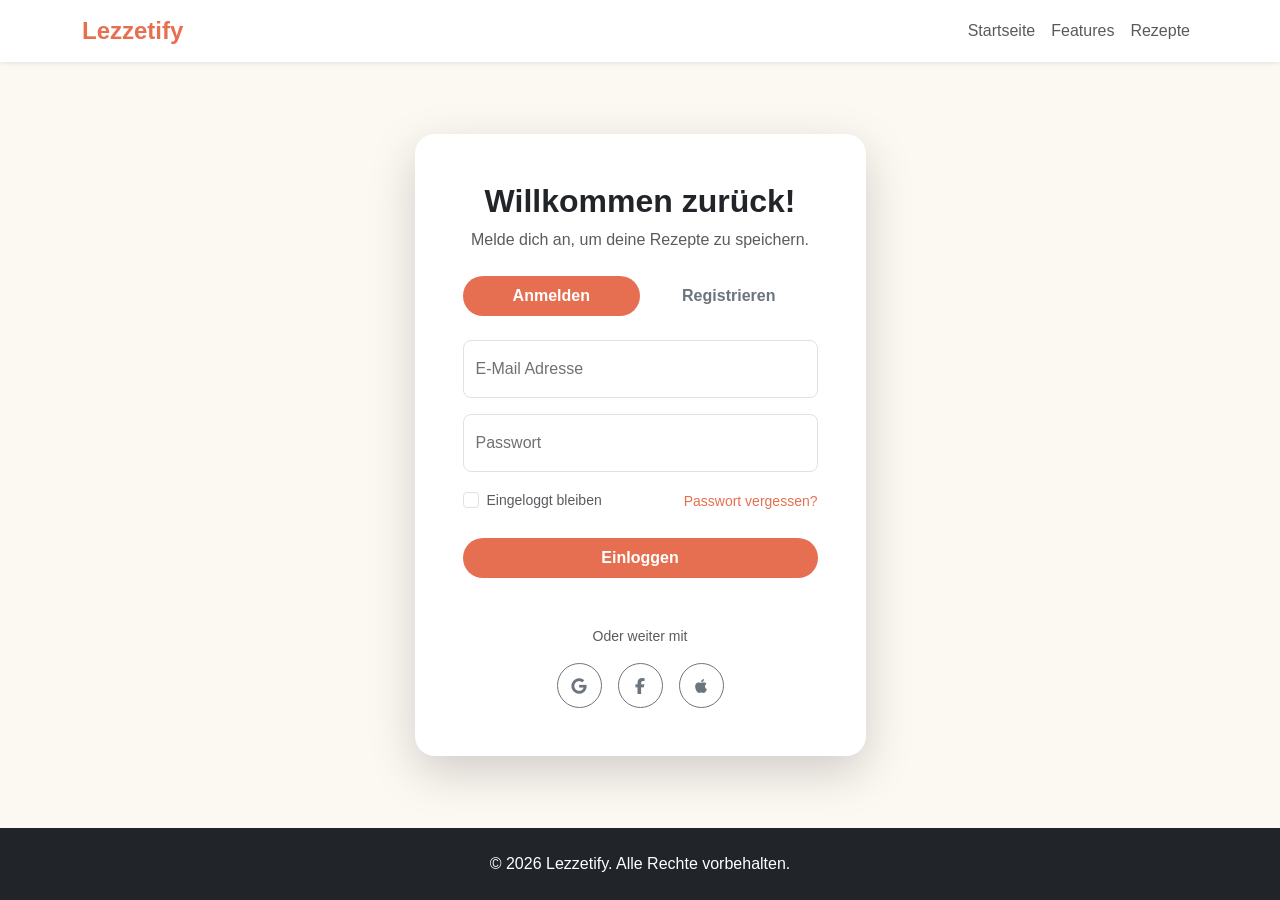
<file: login.html>
<!DOCTYPE html>
<html lang="de">
<head>
    <meta charset="UTF-8">
    <meta name="viewport" content="width=device-width, initial-scale=1.0">
    <title>Login & Registrierung - Lezzetify</title>
    <link href="library/css/bootstrap.min.css" rel="stylesheet">
    <link rel="stylesheet" href="library/css/all.min.css">
    <link rel="stylesheet" href="style.css">
    <link rel="icon" type="image/png" href="images/logo.png">
</head>
<body class="d-flex flex-column min-vh-100 bg-light">

  <!-- =========================================
       NAVIGATION (Kopiert aus der index.html) 
       ========================================= -->
  <nav class="navbar navbar-expand-lg navbar-light bg-white shadow-sm sticky-top">
    <div class="container">
      <a class="navbar-brand fw-bold" href="index.html">
        Lezzetify
      </a>
      <button class="navbar-toggler" type="button" data-bs-toggle="collapse" data-bs-target="#navbarNav">
        <span class="navbar-toggler-icon"></span>
      </button>
      <div class="collapse navbar-collapse" id="navbarNav">
        <ul class="navbar-nav ms-auto">
          <li class="nav-item">
            <a class="nav-link" href="index.html">Startseite</a>
          </li>
          <li class="nav-item">
            <a class="nav-link" href="index.html#features">Features</a>
          </li>
          <li class="nav-item">
            <a class="nav-link" href="index.html#rezepte">Rezepte</a>
          </li>
        </ul>
      </div>
    </div>
  </nav>

  <!-- =========================================
       HAUPTBEREICH: LOGIN / REGISTRIERUNG
       ========================================= -->
  <!-- 'flex-grow-1' sorgt dafür, dass dieser Bereich den Platz bis zum Footer ausfüllt -->
  <main class="flex-grow-1 d-flex align-items-center py-5" style="background-color: #fcf8f2;"> 
    <div class="container">
      <div class="row justify-content-center">
        <div class="col-md-8 col-lg-6 col-xl-5">
          
          <div class="card border-0 shadow-lg" style="border-radius: 20px;">
            <div class="card-body p-5">
              
              <div class="text-center mb-4">
                <h2 class="fw-bold text-dark">Willkommen zurück!</h2>
                <p class="text-muted">Melde dich an, um deine Rezepte zu speichern.</p>
              </div>

              <!-- Tabs zum Umschalten (Login / Registrieren) -->
              <ul class="nav nav-pills nav-justified mb-4" id="authTabs" role="tablist">
                <li class="nav-item" role="presentation">
                  <button class="nav-link active rounded-pill fw-bold" id="login-tab" data-bs-toggle="tab" data-bs-target="#login-content" type="button" role="tab">Anmelden</button>
                </li>
                <li class="nav-item" role="presentation">
                  <button class="nav-link rounded-pill fw-bold" id="register-tab" data-bs-toggle="tab" data-bs-target="#register-content" type="button" role="tab">Registrieren</button>
                </li>
              </ul>

              <div class="tab-content" id="authTabContent">
                
                <!-- LOGIN FORMULAR -->
                <div class="tab-pane fade show active" id="login-content" role="tabpanel">
                  <form>
                    <div class="form-floating mb-3">
                      <input type="email" class="form-control rounded-3" id="loginEmail" placeholder="name@example.com">
                      <label for="loginEmail">E-Mail Adresse</label>
                    </div>
                    <div class="form-floating mb-3">
                      <input type="password" class="form-control rounded-3" id="loginPassword" placeholder="Passwort">
                      <label for="loginPassword">Passwort</label>
                    </div>
                    <div class="d-flex justify-content-between align-items-center mb-4">
                      <div class="form-check">
                        <input class="form-check-input" type="checkbox" id="rememberMe">
                        <label class="form-check-label small text-muted" for="rememberMe">Eingeloggt bleiben</label>
                      </div>
                      <a href="#" class="small text-decoration-none text-primary-custom">Passwort vergessen?</a>
                    </div>
                    <button class="btn btn-primary-custom w-100 py-2 fw-bold" type="submit">Einloggen</button>
                  </form>
                </div>

                <!-- REGISTRIEREN FORMULAR -->
                <div class="tab-pane fade" id="register-content" role="tabpanel">
                  <form>
                    <div class="form-floating mb-3">
                      <input type="text" class="form-control rounded-3" id="registerName" placeholder="Benutzername">
                      <label for="registerName">Benutzername</label>
                    </div>
                    <div class="form-floating mb-3">
                      <input type="email" class="form-control rounded-3" id="registerEmail" placeholder="name@example.com">
                      <label for="registerEmail">E-Mail Adresse</label>
                    </div>
                    <div class="form-floating mb-3">
                      <input type="password" class="form-control rounded-3" id="registerPassword" placeholder="Passwort">
                      <label for="registerPassword">Passwort</label>
                    </div>
                    <div class="form-check mb-4">
                      <input class="form-check-input" type="checkbox" id="termsCheck" required>
                      <label class="form-check-label small text-muted" for="termsCheck">
                        Ich akzeptiere die <a href="#" class="text-primary-custom text-decoration-none">Nutzungsbedingungen</a>.
                      </label>
                    </div>
                    <button class="btn btn-primary-custom w-100 py-2 fw-bold" type="submit">Konto erstellen</button>
                  </form>
                </div>

              </div> <!-- Ende tab-content -->

              <!-- Social Login Option -->
              <div class="text-center mt-5">
                <p class="text-muted small mb-3">Oder weiter mit</p>
                <div class="d-flex justify-content-center gap-3">
                  <button class="btn btn-outline-secondary rounded-circle d-flex align-items-center justify-content-center" style="width: 45px; height: 45px;"><i class="fab fa-google"></i></button>
                  <button class="btn btn-outline-secondary rounded-circle d-flex align-items-center justify-content-center" style="width: 45px; height: 45px;"><i class="fab fa-facebook-f"></i></button>
                  <button class="btn btn-outline-secondary rounded-circle d-flex align-items-center justify-content-center" style="width: 45px; height: 45px;"><i class="fab fa-apple"></i></button>
                </div>
              </div>

            </div>
          </div>

        </div>
      </div>
    </div>
  </main>

  <!-- =========================================
       FOOTER (Passend zur index.html)
       ========================================= -->
  <footer class="bg-dark text-white py-4 mt-auto">
    <div class="container text-center">
      <p class="mb-0">&copy; 2026 Lezzetify. Alle Rechte vorbehalten.</p>
    </div>
  </footer>

  <!-- Bootstrap JS -->
  <script src="library/js/bootstrap.bundle.min.js"></script>
</body>
</html>
</file>
<file: style.css>
:root {
    --primary-color: #ff6b6b;
    /* Appetitliches Korallenrot */
    --secondary-color: #feca57;
    /* Warmes Gelb */
    --dark-color: #2d3436;
    --light-bg: #f8f9fa;
}

/* Sanftes Scrollen beim Klick auf Anker-Links */
html {
    scroll-behavior: smooth;
}

/* Offset für fixierte Navigationsleisten */
section {
    scroll-margin-top: 70px;
}

/* Styling für die Rezept-Karten */
.recipe-card {
    border-radius: 15px;
    overflow: hidden;
    transition: transform 0.3s ease, box-shadow 0.3s ease;
}

.recipe-card:hover {
    transform: translateY(-5px);
    box-shadow: 0 10px 20px rgba(0, 0, 0, 0.1) !important;
}

.recipe-img {
    height: 200px;
    object-fit: cover;
}

body {
    font-family: 'Poppins', sans-serif;
    color: var(--dark-color);
}

.navbar-brand {
    font-weight: 700;
    font-size: 1.5rem;
    color: var(--primary-color) !important;
}

.hero-section {
    background: linear-gradient(135deg, #fff0f0 0%, #fff 100%);
    padding: 100px 0;
    min-height: 70vh;
    display: flex;
    align-items: center;
}

.hero-title {
    font-weight: 700;
    font-size: 3.5rem;
    margin-bottom: 20px;
}

.hero-title span {
    color: var(--primary-color);
}

.btn-primary-custom {
    background-color: var(--primary-color);
    color: white;
    border: none;
    padding: 12px 30px;
    border-radius: 50px;
    font-weight: 600;
    transition: all 0.3s ease;
}

.btn-primary-custom:hover {
    background-color: #ff5252;
    color: white;
    transform: translateY(-2px);
    box-shadow: 0 5px 15px rgba(255, 107, 107, 0.4);
}

.feature-card {
    border: none;
    border-radius: 15px;
    transition: all 0.3s ease;
    background-color: white;
    padding: 30px 20px;
}

.feature-card:hover {
    transform: translateY(-10px);
    box-shadow: 0 15px 30px rgba(0, 0, 0, 0.1);
}

.feature-icon {
    font-size: 3rem;
    color: var(--secondary-color);
    margin-bottom: 20px;
}

/* --- Farben für Lezzetify --- */
:root {
  /* Dein Haupt-Korallrot - du kannst den Hex-Code (#e76f51) anpassen, falls dein Logo etwas heller/dunkler ist */
  --primary-color: #e76f51; 
  --primary-hover: #d15b40;
}

/* --- Links (Passwort vergessen & Nutzungsbedingungen) --- */
.text-primary-custom {
  color: var(--primary-color) !important;
}

.text-primary-custom:hover {
  color: var(--primary-hover) !important;
  text-decoration: underline !important; /* Unterstreichen beim Drüberfahren */
}

/* --- Tabs (Anmelden / Registrieren) --- */
.nav-pills .nav-link {
  color: #6c757d; /* Grau für den inaktiven Tab */
  transition: all 0.3s ease;
}

.nav-pills .nav-link.active, 
.nav-pills .show > .nav-link {
  background-color: var(--primary-color) !important;
  color: white !important;
}

/* --- Buttons (Einloggen / Konto erstellen) --- */
.btn-primary-custom {
  background-color: var(--primary-color);
  color: white;
  border: none;
  transition: all 0.3s ease;
}

.btn-primary-custom:hover {
  background-color: var(--primary-hover);
  color: white;
}

footer {
    background-color: var(--dark-color);
    color: white;
    padding: 30px 0;
}
</file>
